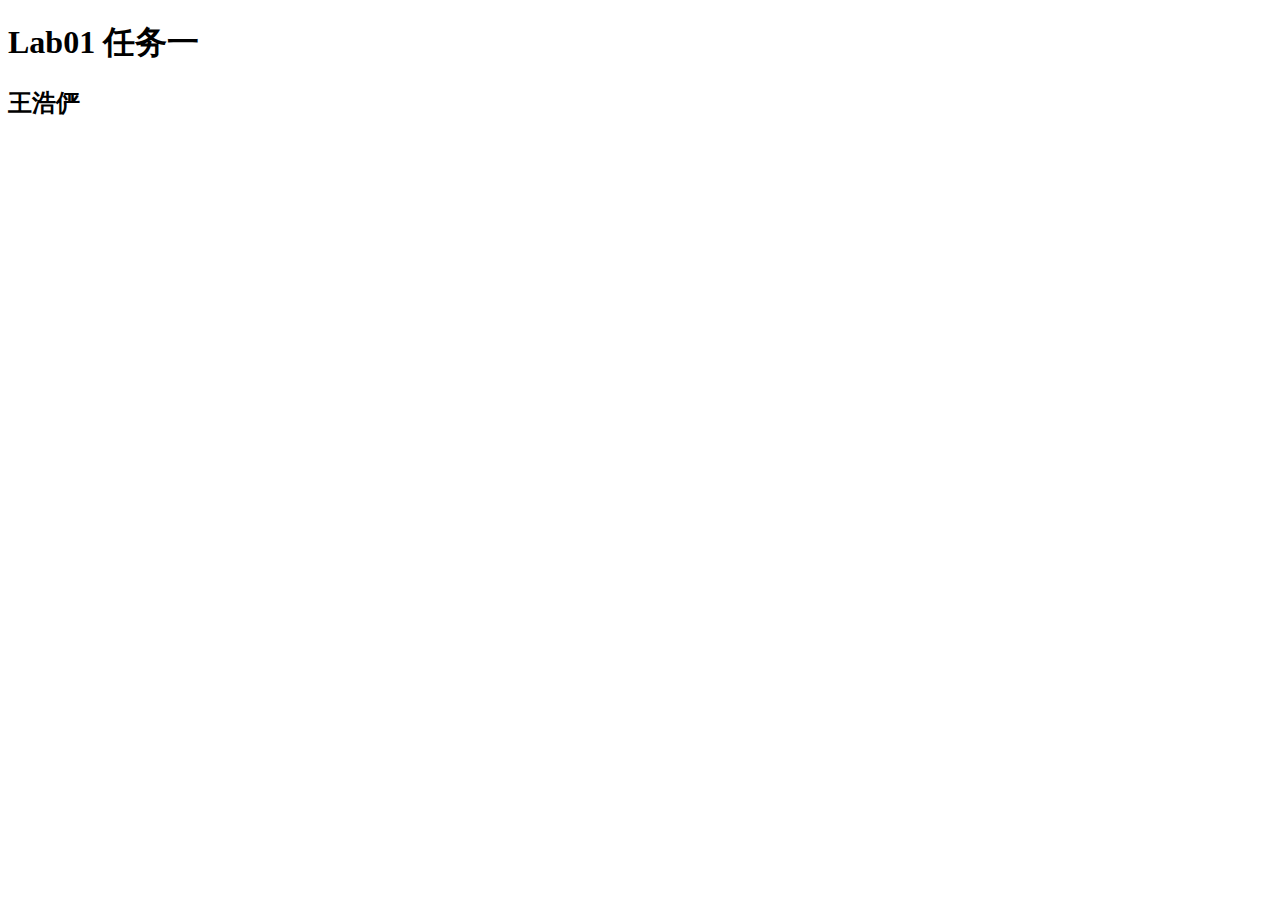
<file: index.html>
<!DOCTYPE html>
<head>
    <meta charset="utf-8">
    <meta name="viewport" content="width=device-width,initial-scale=1.0,user-scalable=no,viewport-fit=cover">
    <meta name="keywords" content="北航软件工程基础">
    <title>Lab01 任务一</title>
</head>
<body>
    <h1>Lab01 任务一</h1>
    <h2>王浩俨</h2>
</body>
</html>
</file>
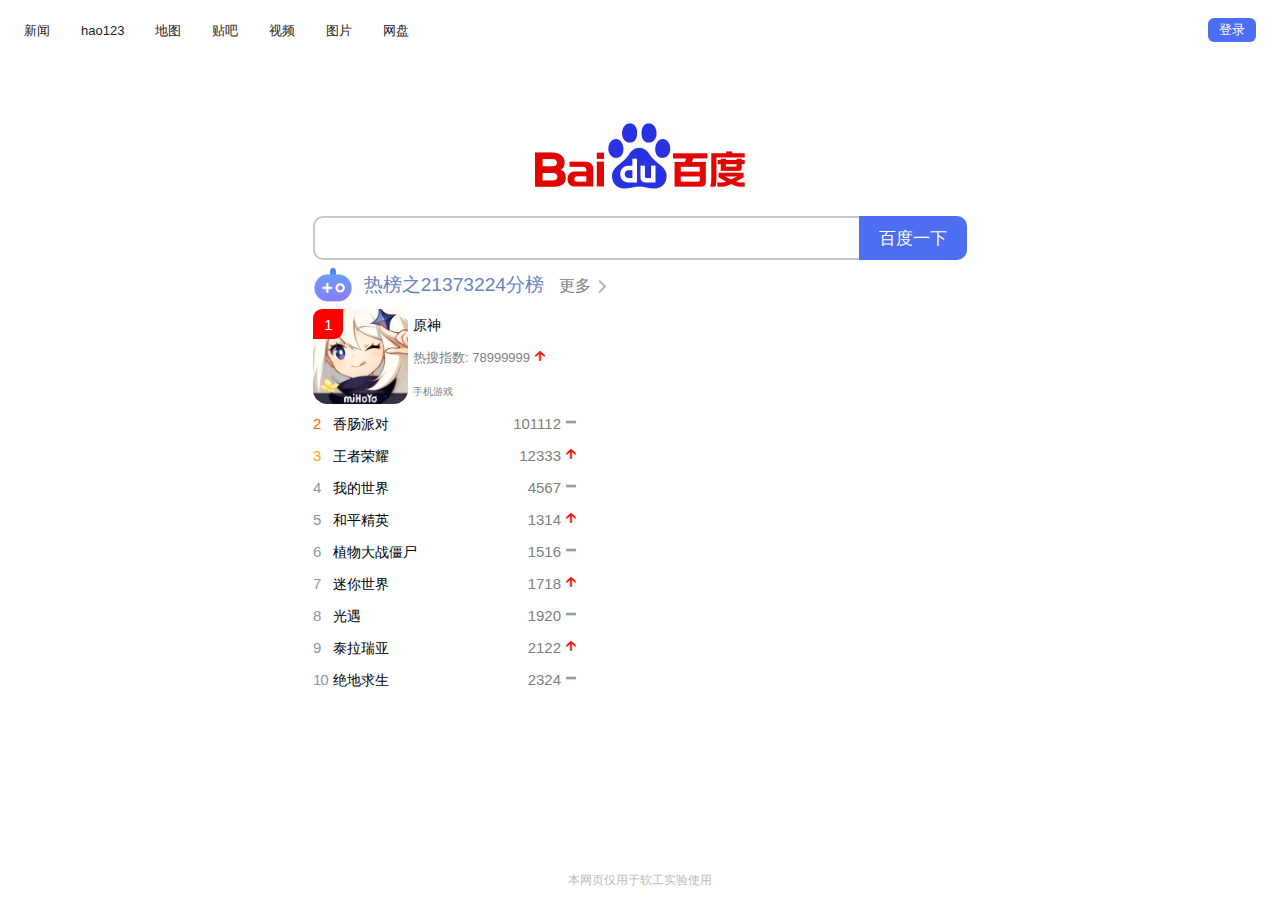
<file: homework/index.html>
<!DOCTYPE html>
<html>

<head>
    <meta charset="utf-8" />
    <title>百度一下，你就知道</title>
    <link href="附件/style.css" type="text/css" rel="stylesheet" />
    <script src="附件/index.js"></script>
</head>

<body>
    <div class="web-outer">
        <div id="head">
            <div id="top-left">
                <a href="http://news.baidu.com/" target="_blank">新闻</a>
                <a href="https://www.hao123.com" target="_blank">hao123</a>
                <a href="http://map.baidu.com" target="_blank">地图</a>
                <a href="http://tieba.baidu.com" target="_blank">贴吧</a>
                <a href="https://haokan.baidu.com/" target="_blank">视频</a>
                <a href="http://image.baidu.com/" target="_blank">图片</a>
                <a href="https://pan.baidu.com/" target="_blank">网盘</a>
            </div>
            <div id="top-right">
                <div id="top-login-btn">登录</div>
            </div>
        </div>
        <div id="outer-mid">
            <div id="mid">
                <div id="logo-outer">
                    <figure id="logo" title="点击一下，了解更多"></figure>
                </div>
                <div id="search-div">
                    <div id="search-input">
                        <input />
                        <div id="search-btn">百度一下</div>
                    </div>
                </div>
                <!-- <div id="hot-title">百度热榜</div> -->
                <div>
                    <div style="display: flex; align-items: center;">
                        <div style="margin-top: 5px;">
                            <img src="img/game.png" alt="your-image-description" width="40" />
                        </div>
                        <div>
                            <span
                                style="color: rgb(103, 132, 194); font-size: larger">&nbsp;&nbsp;热榜之21373224分榜&nbsp;&nbsp;</span>
                            <a href="https://b23.tv/cB9nZqO"><span style="color: gray;">更多</span></a>
                        </div>
                        <div style="margin-top: 7px;">
                            <a href="#"><img src="img/right.png" alt="your-image-description" width="15" /></a>
                        </div>
                    </div>
                    <!-- <ul id="hot"> -->
                    <!-- <li>
                            <span class="hot-order hot-order-1">1</span><span class="hot-content">沙伊两国在北京握手言和</span><span class="hot-tag hot">热</span>
                        </li>
                        <li>
                            <span class="hot-order">4</span><span class="hot-content">TES主教练暂离赛场</span>
                        </li> -->
                    <!-- TODO: 完成剩余部分的代码 -->
                    <!-- </ul> -->
                    <div>
                        <ul id="hot">
                            <style>
                                a:link {
                                    color: black;
                                    /* 未点击的链接颜色 */
                                    text-decoration: none;
                                    /* 去除未点击链接的下划线 */
                                }

                                a:visited {
                                    color: black;
                                    /* 已点击的链接颜色 */
                                    text-decoration: underline;
                                    /* 添加已点击链接的下划线 */
                                }

                                a:hover {
                                    color: blue;
                                    /* 鼠标悬停时链接颜色 */
                                }
                            </style>
                            <li>
                                <div style="display: flex; justify-content: space-between">
                                    <!-- <a href="https://ys.mihoyo.com/" target="_blank"><span
                                            class="hot-order hot-order-1">1</span><span
                                            class="hot-content">原神</span></a> -->
                                    <a href="https://ys.mihoyo.com/" target="_blank"><span
                                            class="hot-order hot-order-1">1</span><img src="img/genshin.jpg"
                                            style="float: left; border-radius: 15%;" height="95px" />
                                        <div style="margin-left: 100px;"><span class="hot-content">原神</span>
                                            <br />
                                            <span style="text-align: right; color: gray;font-size: small;">
                                                热搜指数: 78999999<img src="img/up.png" alt="your-image-description"
                                                    width="20px"
                                                    style="vertical-align: middle; margin-top: -6px;"></span>
                                            <br />
                                            <span style="color: gray;font-size: x-small; margin-top: -50px;">手机游戏</span>
                                        </div>
                                    </a>
                                </div>
                            </li>
                            <li>
                                <div style="display: flex; justify-content: space-between">
                                    <a href="https://xc.xd.com/" target="_blank"><span
                                            class="hot-order hot-order-2">2</span><span
                                            class="hot-content">香肠派对</span></a>
                                    <span style="text-align: right; color: gray">101112<img src="img/heng.png"
                                            alt="your-image-description" width="20px"
                                            style="vertical-align: middle; margin-top: -6px;"></span>
                                </div>
                            </li>
                            <li style="color: rgb(237, 188, 97)">
                                <div style="display: flex; justify-content: space-between">
                                    <a href="https://pvp.qq.com/" target="_blank"><span
                                            class="hot-order hot-order-3">3</span><span
                                            class="hot-content">王者荣耀</span></a>
                                    <span style="text-align: right; color: gray">12333<img src="img/up.png"
                                            alt="your-image-description" width="20px"
                                            style="vertical-align: middle; margin-top: -6px;"></span>
                                </div>
                            </li>
                            <li style="color: gray">
                                <div style="display: flex; justify-content: space-between">
                                    <a href="https://www.minecraft.net/zh-hans" target="_blank"><span
                                            class="hot-order">4</span><span class="hot-content">我的世界</span></a>
                                    <span style="text-align: right; color: gray">4567<img src="img/heng.png"
                                            alt="your-image-description" width="20px"
                                            style="vertical-align: middle; margin-top: -6px;"></span>
                                </div>
                            </li>
                            <li style="color: gray">
                                <div style="display: flex; justify-content: space-between">
                                    <a href="#" target="_blank"><span class="hot-order">5</span><span
                                            class="hot-content">和平精英</span></a>
                                    <span style="text-align: right; color: gray">1314<img src="img/up.png"
                                            alt="your-image-description" width="20px"
                                            style="vertical-align: middle; margin-top: -6px;"></span>
                                </div>
                            </li>
                            <li style="color: gray">
                                <div style="display: flex; justify-content: space-between">
                                    <a href="#" target="_blank"><span class="hot-order">6</span><span
                                            class="hot-content">植物大战僵尸</span></a>
                                    <span style="text-align: right; color: gray">1516<img src="img/heng.png"
                                            alt="your-image-description" width="20px"
                                            style="vertical-align: middle; margin-top: -6px;"></span>
                                </div>
                            </li>
                            <li style="color: gray">
                                <div style="display: flex; justify-content: space-between">
                                    <a href="#" target="_blank"><span class="hot-order">7</span><span
                                            class="hot-content">迷你世界</span></a>
                                    <span style="text-align: right; color: gray">1718<img src="img/up.png"
                                            alt="your-image-description" width="20px"
                                            style="vertical-align: middle; margin-top: -6px;"></span>
                                </div>
                            </li>
                            <li style="color: gray">
                                <div style="display: flex; justify-content: space-between">
                                    <a href="#" target="_blank"><span class="hot-order">8</span><span
                                            class="hot-content">光遇</span></a>
                                    <span style="text-align: right; color: gray">1920<img src="img/heng.png"
                                            alt="your-image-description" width="20px"
                                            style="vertical-align: middle; margin-top: -6px;"></span>
                                </div>
                            </li>
                            <li style="color: gray">
                                <div style="display: flex; justify-content: space-between">
                                    <a href="#" target="_blank"><span class="hot-order">9</span><span
                                            class="hot-content">泰拉瑞亚</span></a>
                                    <span style="text-align: right; color: gray">2122<img src="img/up.png"
                                            alt="your-image-description" width="20px"
                                            style="vertical-align: middle; margin-top: -6px;"></span>
                                </div>
                            </li>
                            <li style="color: gray">
                                <div style="display: flex; justify-content: space-between">
                                    <a href="#" target="_blank"><span class="hot-order">10</span><span
                                            class="hot-content">绝地求生</span></a>
                                    <span style="text-align: right; color: gray">2324<img src="img/heng.png"
                                            alt="your-image-description" width="20px"
                                            style="vertical-align: middle; margin-top: -6px;"></span>
                                </div>
                            </li>
                        </ul>
                    </div>
                </div>
            </div>
            <div id="footer">本网页仅用于软工实验使用</div>
            <!-- 引入核心代码，请不要修改 -->
            <script src="code/index.js"></script>
        </div>
        <style>
            #logo {
                background-image: url("./img/logo.png");
            }
        </style>
</body>

</html>
</file>
<file: homework/附件/style.css>
body {
    font-family: Arial, sans-serif;
    color: #222;
}

.web-outer {
    width: 100%;
    height: 100%;
    min-width: 1250px;
    min-height: 600px;
    position: absolute;
    top: 0;
    left: 0;
}

#head {
    position: absolute;
    top: 0;
    left: 0;
    width: 100%;
    z-index: 1;
}

#head>div {
    position: absolute;
    height: 60px;
}

#top-left {
    padding-left: 24px;
    top: 0;
    left: 0;
}

#top-left a {
    margin: 19px 31px 0 0;
    color: #222;
    display: block;
    float: left;
    font-size: 13px;
    font-weight: 400;
    text-decoration: none;
    text-align: center;
    line-height: 23px;
    list-style-position: outside;
    font-stretch: 100%;
    cursor: pointer;
}

#top-left a[href^="https"]:hover {
    color: #315efb;
}

#top-left a:hover {
    color: red;
}


#top-right {
    padding-right: 24px;
    top: 0;
    right: 0;
    margin-left: 32px;
    font-size: 13px;
}

#top-right #top-login-btn {
    margin-top: 18px;
    width: 48px;
    height: 24px;
    line-height: 24px;
    font-weight: 400;
    text-align: center;
    border-radius: 6px;
    background-color: #4e6ef2;
    color: #fff;
    cursor: pointer;
}

#top-right #top-login-btn:hover {
    background-color: #315efb;
}

#top-right #user {
    margin-top: 15px;
    margin-left: 32px;
    display: inline-block;
    height: 30px;
    line-height: 30px;
    cursor: pointer;
}

#top-right #user:hover #name {
    color: #315efb;
}

#top-right #user #user-img {
    position: relative;
    width: 28px;
    height: 28px;
    border: 1px solid #4e71f2;
    display: inline-block;
    border-radius: 50%;
}

#top-right #user #user-img img {
    padding: 2px;
    width: 24px;
    height: 24px;
    border-radius: 50%;
}

#top-right #user #name {
    max-width: 300px;
    vertical-align: top;
    margin: 3px 0 0 6px;
    display: -webkit-box;
    -webkit-box-orient: vertical;
    -webkit-line-clamp: 1;
    word-break: break-all;
    overflow: hidden;
    float: right;
}

#outer-mid {
    width: 100%;
    height: 100%;
    position: absolute;
    top: 0;
    left: 0;
}

#mid {
    width: 654px;
    height: 40%;
    min-height: 314px;
    margin: 0 auto;
    position: relative;
}

#logo-outer {
    height: 60%;
    position: relative;
}

#logo {
    margin-left: -135px;
    width: 270px;
    height: 129px;
    position: absolute;
    left: 50%;
    bottom: -1px;
    background-size: contain;
    background-position: center;
    cursor: pointer;
}

#search-div input {
    width: 512px;
    height: 16px;
    padding: 12px 16px;
    font-size: 16px;
    margin: 0;
    vertical-align: top;
    outline: 0;
    box-shadow: none;
    border-radius: 10px 0 0 10px;
    border: 2px solid #c4c7ce;
    border-right: 0;
    background: #fff;
    color: #222;
}

#search-div input:hover {
    border-color: #a7aab5;
}

#search-div input:focus {
    border-color: #4e6ef2;
}

#search-btn {
    cursor: pointer;
    width: 108px;
    height: 44px;
    line-height: 45px;
    text-align: center;
    background-color: #4e6ef2;
    border-radius: 0 10px 10px 0;
    font-size: 17px;
    color: #fff;
    font-weight: 400;
    float: right;
}

#search-btn:hover {
    background-color: #4662d9;
}

#hot-title {
    width: 654px;
    height: 24px;
    line-height: 24px;
    margin: 45px auto 4px;
    font-size: 14px;
}

#hot {
    margin: 0;
    padding: 0;
}

#hot li {
    width: 268px;
    /* height: 100px; */
    list-style: none;
    line-height: 32px;
    font-size: 15px;
    overflow: hidden;
    text-overflow: ellipsis;
    white-space: nowrap;
    cursor: pointer;
}

/* #hot li:nth-child(odd){
    margin-right: 60px;
    float: left;
}

#hot li:nth-child(even){
    margin-left: 58px;
    float: right;
} */

#hot li .hot-order {
    margin-right: 2px;
    font-family: Arial, sans-serif;
    width: 18px;
    letter-spacing: -1px;
    color: #9195a3;
    display: inline-block;
}

#hot li .hot-order-1 {
    /* color: #fe2d46; */
    color: white;
    background-color: red;
    border-top-left-radius: 30%;
    border-bottom-right-radius: 30%;
    height: 30px;
    width: 30px;
    text-align: center;
    position: absolute;
}

#hot li .hot-order-2 {
    color: #f60;
}

#hot li .hot-order-3 {
    color: #faa90e;
}

#hot li .hot-content {
    font-size: 14px;
    display: inline-block;
}

#hot li:hover .hot-content {
    color: #315efb;
}

#hot li .hot-tag {
    display: inline-block;
    margin-left: 8px;
    margin-bottom: 4px;
    padding: 0 2px;
    text-align: center;
    vertical-align: middle;
    font-style: normal;
    color: #fff;
    overflow: hidden;
    height: 16px;
    line-height: 16px;
    font-size: 12px;
    border-radius: 4px;
    font-weight: 200;
}

#hot li .hot-tag.hot {
    background-color: #ff9812;
}

#hot li .hot-tag.new {
    background-color: #ff455b;
}

#footer {
    width: 100%;
    height: 39px;
    line-height: 39px;
    position: absolute;
    left: 0;
    bottom: 0;
    text-align: center;
    font-size: 12px;
    color: #bbb;
}
</file>
